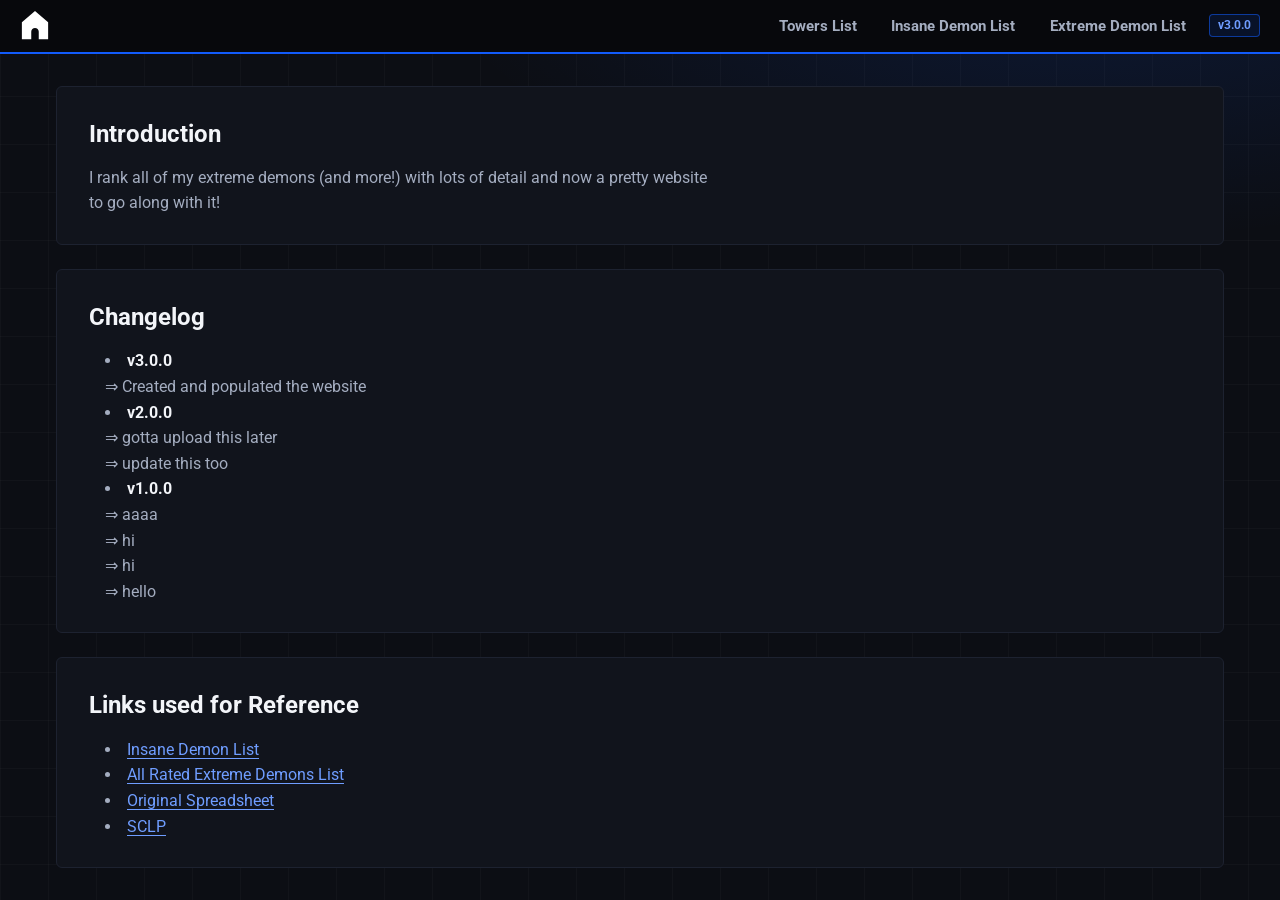
<file: index.html>
<!DOCTYPE html>
<html lang="en">

<head>
  <meta charset="UTF-8">
  <meta name="viewport" content="width=device-width, initial-scale=1.0">
  <title>lxnarmoon website</title>
  <link rel="icon" type="image/x-icon" href="media/favicon.ico">
  <link rel="stylesheet" href="css/styles.css">
  <link rel="preconnect" href="https://fonts.googleapis.com">
  <link href="https://fonts.googleapis.com/css2?family=Roboto:wght@400;700&display=swap" rel="stylesheet">
</head>

<body data-page="home">
  <nav class="nav-home" aria-label="Main Navigation">
    <a href="index.html" class="logo-link" aria-label="Go to homepage" aria-current="page">
      <svg class="nav-logo" width="36" height="36" viewBox="0 0 16 16" fill="none" xmlns="http://www.w3.org/2000/svg"
        aria-hidden="true" focusable="false">
        <path d="M1 6V15H6V11C6 9.89543 6.89543 9 8 9C9.10457 9 10 9.89543 10 11V15H15V6L8 0L1 6Z" fill="#FFFFFF" />
      </svg>
    </a>
    <div class="nav-links">
      <a href="pages/towers.html">Towers List</a>
      <a href="pages/idl.html">Insane Demon List</a>
      <a href="pages/edl.html">Extreme Demon List</a>
      <span class="version">v3.0.0</span>
    </div>
  </nav>

  <!-- Introduction -->
  <main class="container">
    <section class="card intro" aria-labelledby="intro-title">
      <h1 id="intro-title">Introduction</h1>
      <p>
        I rank all of my extreme demons (and more!) with lots of detail and now a pretty website to go along with it!
      </p>
    </section>

    <!-- Changelog -->
    <section class="card changelog" aria-labelledby="changelog-title">
      <h2 id="changelog-title">Changelog</h2>
      <ul class="changelog-list">
        <li><strong>v3.0.0</strong>
          <br> &#8658; Created and populated the website
        </li>
        <li><strong>v2.0.0</strong>
          <br> &#8658; gotta upload this later
          <br> &#8658; update this too
        </li>
        <li><strong>v1.0.0</strong>
          <br> &#8658; aaaa
          <br> &#8658; hi
          <br> &#8658; hi
          <br> &#8658; hello
        </li>
      </ul>
    </section>

    <!-- Credits I guess -->
    <section class="card links" aria-labelledby="links-title">
      <h2 id="links-title">Links used for Reference</h2>
      <ul>
        <li>
          <a href="https://insanedemonlist.com/" target="_blank" rel="noopener noreferrer">Insane Demon List</a>
        </li>
        <li>
          <a href="https://aredl.net/" target="_blank" rel="noopener noreferrer">All Rated Extreme Demons List</a>
        </li>
        <li>
          <a href="https://docs.google.com/spreadsheets/d/1A6FF5jxsWfk797fWy2L9ZEdDVQexvNcuungSELPgSRI/edit?usp=sharing"
            target="_blank" rel="noopener noreferrer">Original Spreadsheet</a>
        </li>
        <li>
          <a href="https://sclp.pro/?page=home"
            target="_blank" rel="noopener noreferrer">SCLP</a>
        </li>
      </ul>
    </section>
  </main>
</body>

</html>

<!-- Thank you for reading the source code I guess.
  If you see this message and have my Discord dm me the word "chopsticks." -->
</file>
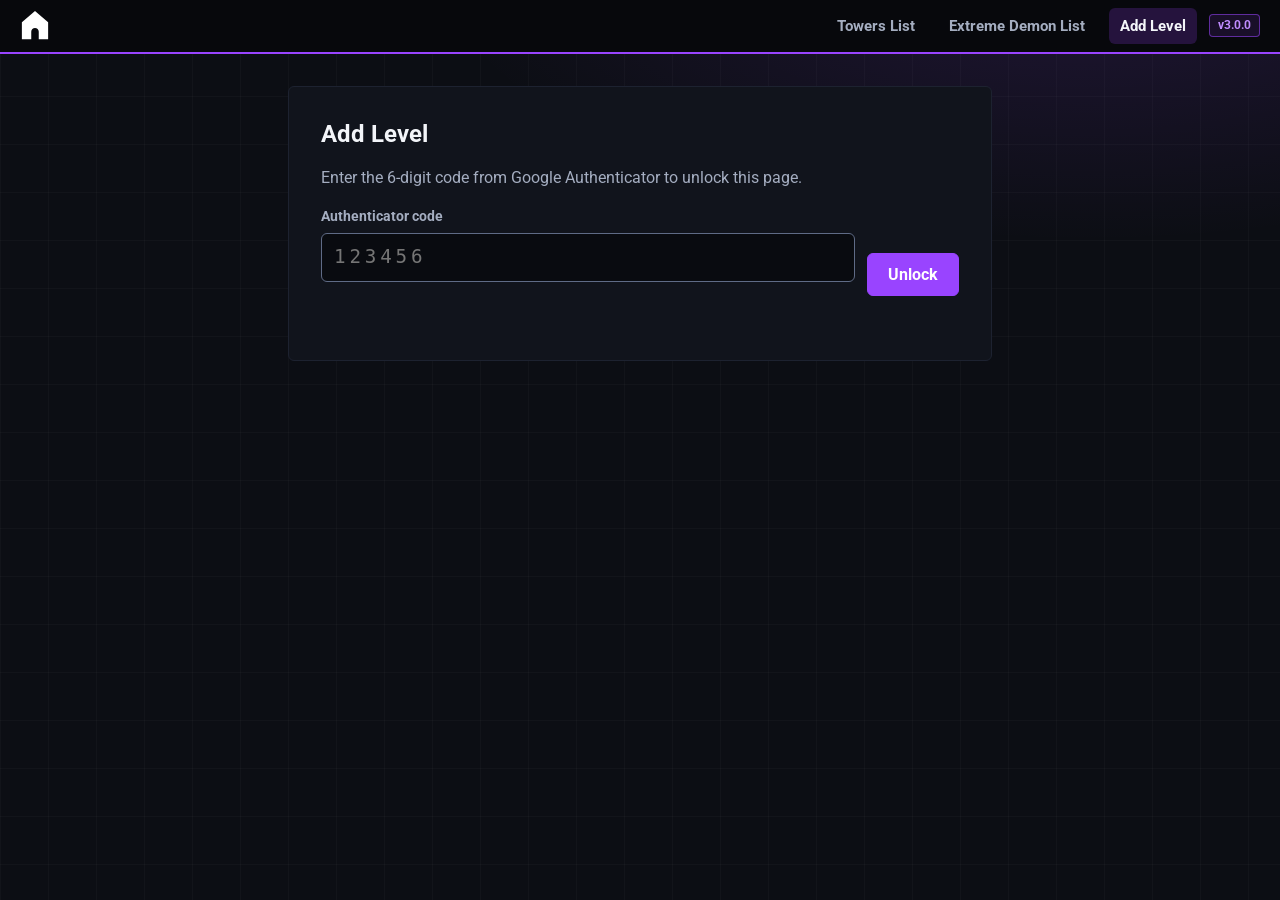
<file: pages/add-level.html>
<!DOCTYPE html>
<html lang="en">

<head>
  <meta charset="UTF-8">
  <meta name="viewport" content="width=device-width, initial-scale=1.0">
  <meta name="robots" content="noindex">
  <title>Add Level - lexy's Rankings</title>
  <link rel="icon" type="image/x-icon" href="../media/favicon.ico">
  <link rel="stylesheet" href="../css/styles.css">
  <link href="https://fonts.googleapis.com/css2?family=Roboto:wght@400;700&display=swap" rel="stylesheet">
</head>

<body data-page="add-level">
  <nav class="nav-edl" aria-label="Main Navigation">
    <a href="../index.html" class="logo-link" aria-label="Go to homepage">
      <svg class="nav-logo" width="36" height="36" viewBox="0 0 16 16" fill="none" xmlns="http://www.w3.org/2000/svg"
        aria-hidden="true" focusable="false">
        <path d="M1 6V15H6V11C6 9.89543 6.89543 9 8 9C9.10457 9 10 9.89543 10 11V15H15V6L8 0L1 6Z" fill="#FFFFFF" />
      </svg>
    </a>
    <div class="nav-links">
      <a href="towers.html">Towers List</a>
      <a href="edl.html">Extreme Demon List</a>
      <a href="add-level.html" aria-current="page">Add Level</a>
      <span class="version">v3.0.0</span>
    </div>
  </nav>

  <main class="container add-container">

    <!-- Shown only until WORKER_URL is filled in (see worker/README.md) -->
    <section class="card" id="setup-card" hidden aria-labelledby="setup-title">
      <h1 id="setup-title">Add Level isn't connected yet</h1>
      <p>
        Deploy the worker described in <code>worker/README.md</code>, then paste its address into
        <code>WORKER_URL</code> at the top of <code>script/add-level.js</code>.
      </p>
    </section>

    <!-- Step 1: unlock with an authenticator code -->
    <section class="card" id="lock-card" aria-labelledby="lock-title">
      <h1 id="lock-title">Add Level</h1>
      <p>Enter the 6-digit code from Google Authenticator to unlock this page.</p>
      <form id="unlock-form" class="unlock-form" novalidate>
        <div class="field">
          <label for="auth-code">Authenticator code</label>
          <input id="auth-code" type="text" inputmode="numeric" autocomplete="one-time-code" maxlength="7"
            placeholder="123456" aria-describedby="unlock-status" required>
        </div>
        <button class="button" type="submit" id="unlock-button">Unlock</button>
      </form>
      <p id="unlock-status" class="form-status" role="status"></p>
    </section>

    <!-- Step 2: the form -->
    <section class="card" id="add-card" hidden aria-labelledby="add-title">
      <div class="add-header">
        <div>
          <h1 id="add-title">Add Level</h1>
          <p>Adds a level to the Extreme Demon List.</p>
        </div>
        <button class="button button-quiet" type="button" id="lock-button">Lock</button>
      </div>

      <form id="level-form" novalidate>
        <fieldset>
          <legend>Level</legend>
          <div class="field" data-field="name">
            <label for="f-name">Level name <span class="req" aria-hidden="true">*</span></label>
            <input id="f-name" type="text" maxlength="100" autocomplete="off" required aria-describedby="e-name">
            <p class="field-error" id="e-name" hidden></p>
          </div>
          <div class="field" data-field="creator">
            <label for="f-creator">Creator <span class="req" aria-hidden="true">*</span></label>
            <input id="f-creator" type="text" maxlength="100" autocomplete="off" required aria-describedby="e-creator">
            <p class="field-error" id="e-creator" hidden></p>
          </div>
          <div class="field-grid">
            <div class="field" data-field="id">
              <label for="f-id">Level ID <span class="req" aria-hidden="true">*</span></label>
              <input id="f-id" type="text" inputmode="numeric" autocomplete="off" required aria-describedby="e-id">
              <p class="field-error" id="e-id" hidden></p>
            </div>
            <div class="field" data-field="diffRating">
              <label for="f-diffRating">Personal difficulty <span class="req" aria-hidden="true">*</span></label>
              <input id="f-diffRating" type="text" inputmode="decimal" autocomplete="off" placeholder="14.15" required
                aria-describedby="e-diffRating">
              <p class="field-error" id="e-diffRating" hidden></p>
            </div>
          </div>
          <div class="field" data-field="video">
            <label for="f-video">Video (YouTube link)</label>
            <input id="f-video" type="text" inputmode="url" autocomplete="off" placeholder="https://youtu.be/..."
              aria-describedby="e-video">
            <p class="field-error" id="e-video" hidden></p>
          </div>
          <div class="field" data-field="comments">
            <label for="f-comments">Comments</label>
            <textarea id="f-comments" rows="4" maxlength="2000" aria-describedby="e-comments"></textarea>
            <p class="field-error" id="e-comments" hidden></p>
          </div>
        </fieldset>

        <fieldset>
          <legend>Score</legend>
          <div class="field-grid field-grid-3">
            <div class="field" data-field="gameplay">
              <label for="f-gameplay">Gameplay <span class="req" aria-hidden="true">*</span></label>
              <input id="f-gameplay" type="text" inputmode="numeric" autocomplete="off" placeholder="0-100" required
                aria-describedby="e-gameplay">
              <p class="field-error" id="e-gameplay" hidden></p>
            </div>
            <div class="field" data-field="deco">
              <label for="f-deco">Deco <span class="req" aria-hidden="true">*</span></label>
              <input id="f-deco" type="text" inputmode="numeric" autocomplete="off" placeholder="0-100" required
                aria-describedby="e-deco">
              <p class="field-error" id="e-deco" hidden></p>
            </div>
            <div class="field" data-field="song">
              <label for="f-song">Song <span class="req" aria-hidden="true">*</span></label>
              <input id="f-song" type="text" inputmode="numeric" autocomplete="off" placeholder="0-100" required
                aria-describedby="e-song">
              <p class="field-error" id="e-song" hidden></p>
            </div>
          </div>
          <p class="field-hint" id="score-hint"></p>
          <output id="score-live" class="score-live" for="f-gameplay f-deco f-song"></output>
        </fieldset>

        <fieldset>
          <legend>Stats (optional)</legend>
          <div class="field-grid">
            <div class="field" data-field="attempts">
              <label for="f-attempts">Attempts</label>
              <input id="f-attempts" type="text" inputmode="numeric" autocomplete="off" aria-describedby="e-attempts">
              <p class="field-error" id="e-attempts" hidden></p>
            </div>
            <div class="field" data-field="worstFail">
              <label for="f-worstFail">Worst fail (%)</label>
              <input id="f-worstFail" type="text" inputmode="decimal" autocomplete="off" aria-describedby="e-worstFail">
              <p class="field-error" id="e-worstFail" hidden></p>
            </div>
          </div>
        </fieldset>

        <details class="advanced" id="file-details">
          <summary>File name</summary>
          <div class="field" data-field="file">
            <label for="f-file">Saved as data/<em>name</em>.json</label>
            <input id="f-file" type="text" maxlength="60" autocomplete="off" spellcheck="false"
              aria-describedby="e-file">
            <p class="field-hint">Filled in from the level name. Change it only if that name is already taken.</p>
            <p class="field-error" id="e-file" hidden></p>
          </div>
        </details>

        <details class="advanced" open>
          <summary>JSON preview</summary>
          <pre id="json-preview" class="json-preview" aria-label="JSON that will be saved"></pre>
        </details>

        <div class="form-actions">
          <button class="button" type="submit" id="submit-button">Add level</button>
          <button class="button button-quiet" type="button" id="preview-button">Preview announcement</button>
        </div>
        <p id="form-status" class="form-status" role="status"></p>
        <div id="announce-box" hidden>
          <p class="field-hint" id="announce-title">Discord message</p>
          <pre id="announce-preview" class="json-preview" aria-labelledby="announce-title"></pre>
        </div>
      </form>
    </section>
  </main>

  <script src="../script/script.js"></script>
  <script src="../script/add-level.js"></script>
</body>

</html>
</file>
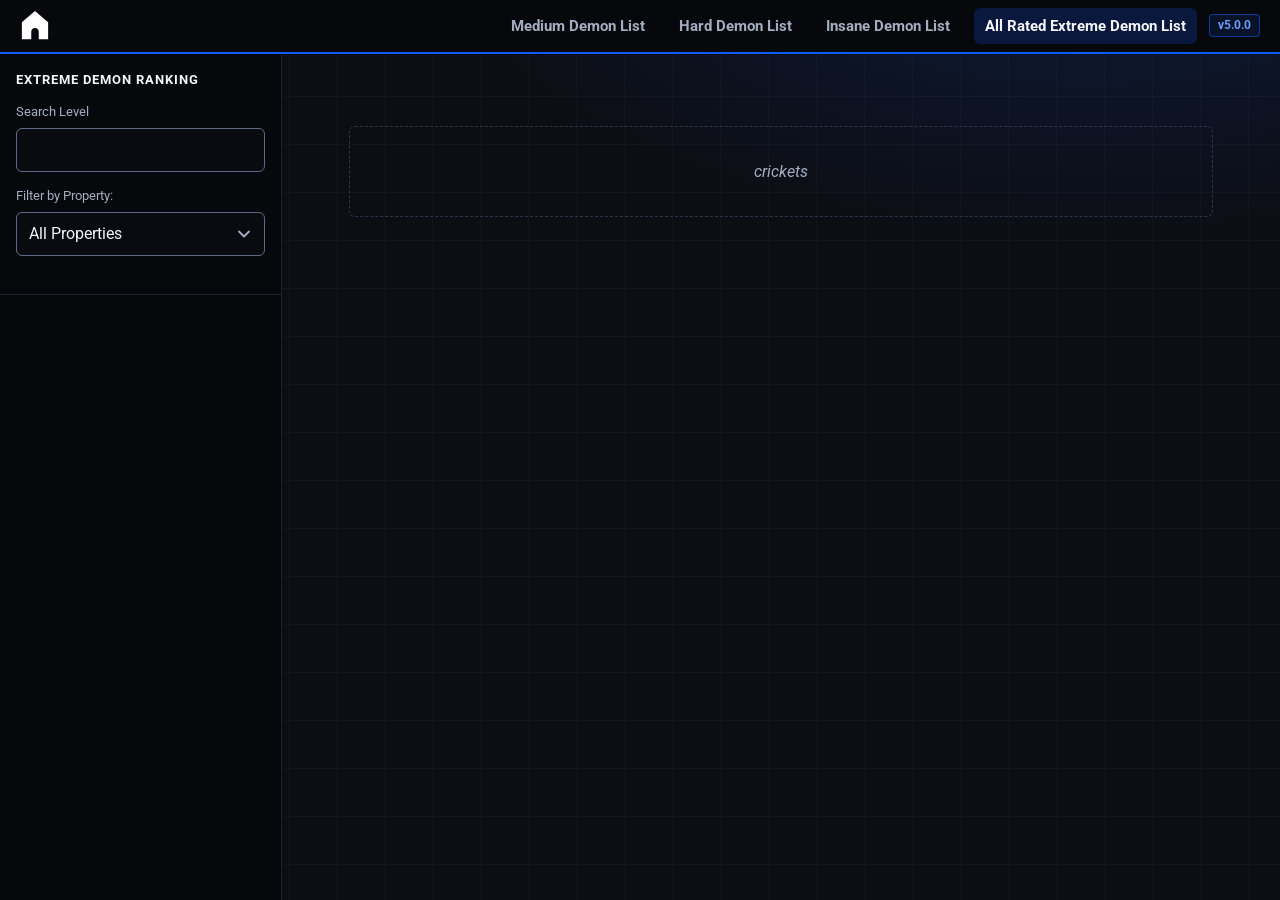
<file: pages/aredl.html>
<!DOCTYPE html>
<html lang="en">

<head>
  <meta charset="UTF-8">
  <meta name="viewport" content="width=device-width, initial-scale=1.0">
  <title>Extreme Demon Ranking - Chahnkeh's Rankings</title>
  <link rel="icon" type="image/x-icon" href="../media/favicon.ico">
  <link rel="stylesheet" href="../css/styles.css">
  <link href="https://fonts.googleapis.com/css2?family=Roboto:wght@400;700&display=swap" rel="stylesheet">
</head>

<body data-page="aredl">
  <nav class="nav-aredl" aria-label="Main Navigation">
    <a href="../index.html" class="logo-link" aria-label="Go to homepage">
      <svg class="nav-logo" width="36" height="36" viewBox="0 0 16 16" fill="none" xmlns="http://www.w3.org/2000/svg"
        aria-hidden="true" focusable="false">
        <path d="M1 6V15H6V11C6 9.89543 6.89543 9 8 9C9.10457 9 10 9.89543 10 11V15H15V6L8 0L1 6Z" fill="#FFFFFF" />
      </svg>
    </a>
    <div class="nav-links">
      <a href="mdl.html">Medium Demon List</a>
      <a href="hdl.html">Hard Demon List</a>
      <a href="idl.html">Insane Demon List</a>
      <a href="aredl.html" aria-current="page">All Rated Extreme Demon List</a>
      <span class="version">v5.0.0</span>
    </div>
  </nav>

  <main class="container layout-grid">
    <section class="list-section">
      <h1>Extreme Demon Ranking</h1>

      <div class="search-controls">
        <label for="level-search">Search Level</label>
        <input type="search" id="level-search" autocomplete="off">
      </div>

      <div class="filter-controls">
        <label for="status-filter">Filter by Property:</label>
        <select id="status-filter">
          <option value="All">All Properties</option>
          <option value="Promoted">Promoted</option>
          <option value="Demoted">Demoted</option>
          <option value="Benchmark">Benchmark</option>
          <option value="Technicality">Technicality</option>
          <option value="Not Demon">Not Demon</option>
          <option value="No">No</option>
        </select>
      </div>

      <p id="results-status" class="results-status" role="status"></p>

      <ul id="ranking-list" class="ranking-list">

      </ul>
    </section>

    <section class="preview-section" aria-live="polite">
      <div id="preview-content" class="preview-content">
        <p class="preview-empty"><em>crickets</em></p>
      </div>
    </section>
  </main>

  <script src="../script/script.js"></script>
</body>

</html>
</file>
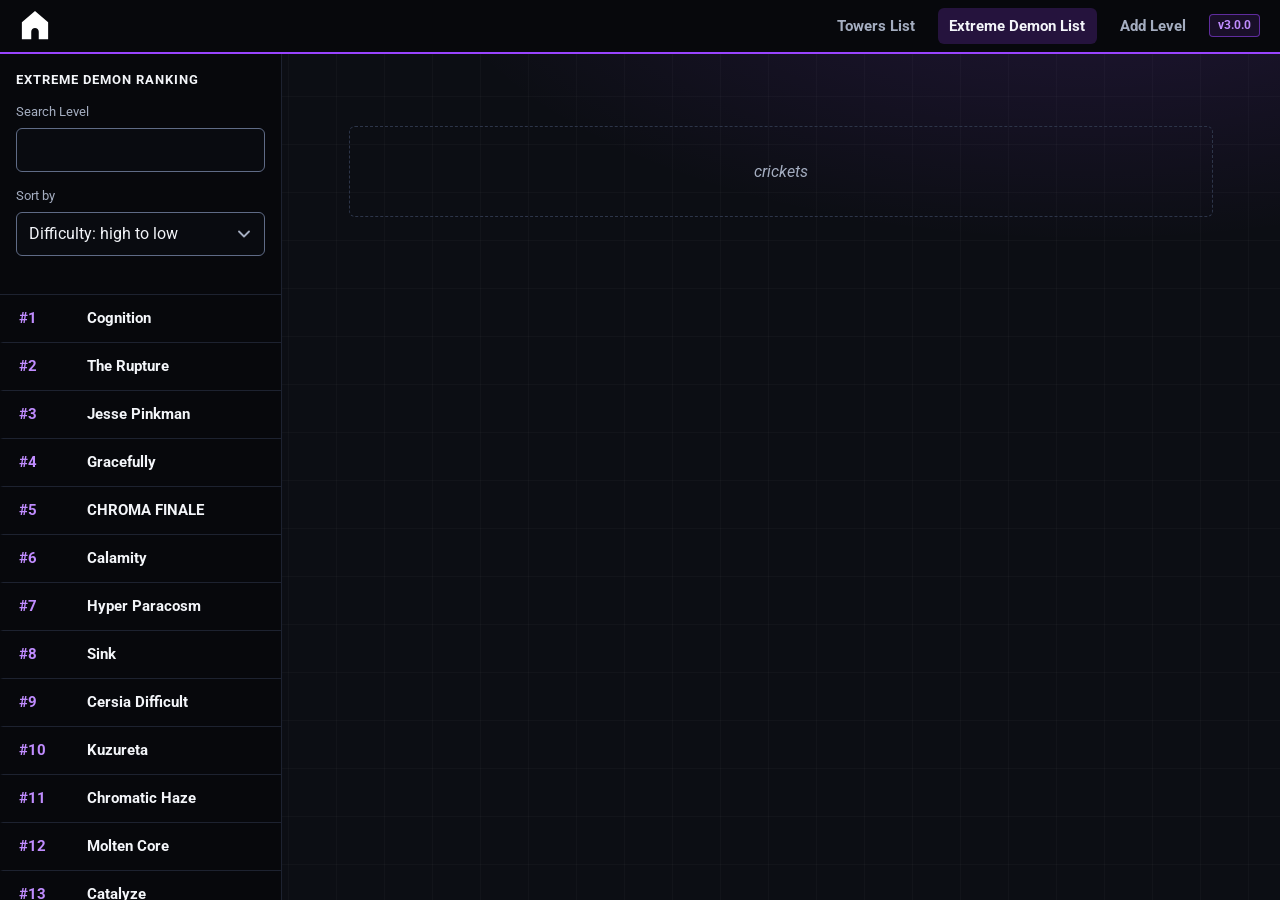
<file: pages/edl.html>
<!DOCTYPE html>
<html lang="en">

<head>
  <meta charset="UTF-8">
  <meta name="viewport" content="width=device-width, initial-scale=1.0">
  <title>Extreme Demon Ranking - lexy's Rankings</title>
  <link rel="icon" type="image/x-icon" href="../media/favicon.ico">
  <link rel="stylesheet" href="../css/styles.css">
  <link href="https://fonts.googleapis.com/css2?family=Roboto:wght@400;700&display=swap" rel="stylesheet">
</head>

<body data-page="edl">
  <nav class="nav-edl" aria-label="Main Navigation">
    <a href="../index.html" class="logo-link" aria-label="Go to homepage">
      <svg class="nav-logo" width="36" height="36" viewBox="0 0 16 16" fill="none" xmlns="http://www.w3.org/2000/svg"
        aria-hidden="true" focusable="false">
        <path d="M1 6V15H6V11C6 9.89543 6.89543 9 8 9C9.10457 9 10 9.89543 10 11V15H15V6L8 0L1 6Z" fill="#FFFFFF" />
      </svg>
    </a>
    <div class="nav-links">
      <a href="towers.html">Towers List</a>
      <a href="edl.html" aria-current="page">Extreme Demon List</a>
      <a href="add-level.html">Add Level</a>
      <span class="version">v3.0.0</span>
    </div>
  </nav>

  <main class="container layout-grid">
    <section class="list-section">
      <h1>Extreme Demon Ranking</h1>

      <div class="search-controls">
        <label for="level-search">Search Level</label>
        <input type="search" id="level-search" autocomplete="off">
      </div>

      <div class="sort-controls">
        <label for="sort-select">Sort by</label>
        <select id="sort-select">
          <option value="difficulty-desc" selected>Difficulty: high to low</option>
          <option value="difficulty-asc">Difficulty: low to high</option>
          <option value="score-desc">Score: high to low</option>
          <option value="score-asc">Score: low to high</option>
          <option value="attempts-desc">Attempts: high to low</option>
          <option value="attempts-asc">Attempts: low to high</option>
        </select>
      </div>

      <p id="results-status" class="results-status" role="status"></p>

      <ul id="ranking-list" class="ranking-list">

      </ul>
    </section>

    <section class="preview-section" aria-live="polite">
      <div id="preview-content" class="preview-content">
        <p class="preview-empty"><em>crickets</em></p>
      </div>
    </section>
  </main>

  <script src="../script/script.js"></script>
</body>

</html>
</file>
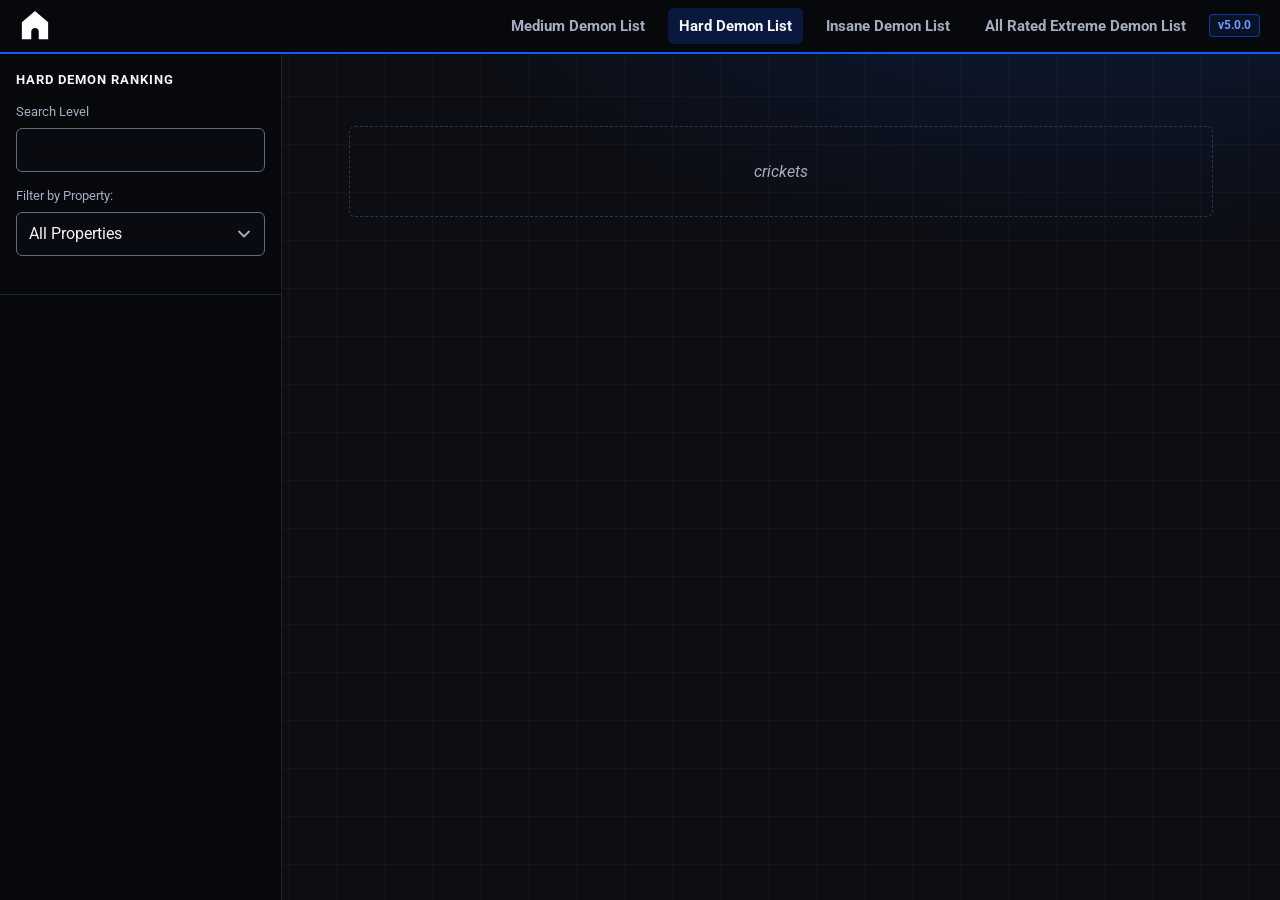
<file: pages/hdl.html>
<!DOCTYPE html>
<html lang="en">

<head>
  <meta charset="UTF-8">
  <meta name="viewport" content="width=device-width, initial-scale=1.0">
  <title>Hard Demon Ranking - Chahnkeh's Rankings</title>
  <link rel="icon" type="image/x-icon" href="../media/favicon.ico">
  <link rel="stylesheet" href="../css/styles.css">
  <link href="https://fonts.googleapis.com/css2?family=Roboto:wght@400;700&display=swap" rel="stylesheet">
</head>

<body data-page="hdl">
  <nav class="nav-hdl" aria-label="Main Navigation">
    <a href="../index.html" class="logo-link" aria-label="Go to homepage">
      <svg class="nav-logo" width="36" height="36" viewBox="0 0 16 16" fill="none" xmlns="http://www.w3.org/2000/svg"
        aria-hidden="true" focusable="false">
        <path d="M1 6V15H6V11C6 9.89543 6.89543 9 8 9C9.10457 9 10 9.89543 10 11V15H15V6L8 0L1 6Z" fill="#FFFFFF" />
      </svg>
    </a>
    <div class="nav-links">
      <a href="mdl.html">Medium Demon List</a>
      <a href="hdl.html" aria-current="page">Hard Demon List</a>
      <a href="idl.html">Insane Demon List</a>
      <a href="aredl.html">All Rated Extreme Demon List</a>
      <span class="version">v5.0.0</span>
    </div>
  </nav>

  <main class="container layout-grid">
    <section class="list-section">
      <h1>Hard Demon Ranking</h1>

      <div class="search-controls">
        <label for="level-search">Search Level</label>
        <input type="search" id="level-search" autocomplete="off">
      </div>

      <div class="filter-controls">
        <label for="status-filter">Filter by Property:</label>
        <select id="status-filter">
          <option value="All">All Properties</option>
          <option value="Promoted">Promoted</option>
          <option value="Benchmark">Benchmark</option>
          <option value="Technicality">Technicality</option>
          <option value="Not Demon">Not Demon</option>
          <option value="No">No</option>
        </select>
      </div>

      <p id="results-status" class="results-status" role="status"></p>

      <ul id="ranking-list" class="ranking-list">

      </ul>
    </section>

    <section class="preview-section" aria-live="polite">
      <div id="preview-content" class="preview-content">
        <p class="preview-empty"><em>crickets</em></p>
      </div>
    </section>
  </main>

  <script src="../script/script.js"></script>
</body>

</html>
</file>
<file: css/styles.css>
:root {
    --bg-deep: #07080c;
    --bg-panel: #0c0e14;
    --bg-raised: #11141c;
    --bg-field: #090b10;

    --line: #1d2230;
    --line-strong: #2d3549;
    --control-border: #5f6b86;
    --text: #f3f5f9;
    --text-dim: #a4adc0;

    --radius: 6px;
    --font-body: 'Roboto', system-ui, -apple-system, 'Segoe UI', sans-serif;
    --font-mono: ui-monospace, 'SF Mono', 'Cascadia Mono', Menlo, Consolas, monospace;

    --sidebar-w: clamp(240px, 22vw, 320px);

    --accent: #125bfb;
    --accent-text: #6f9dff;
    --accent-rgb: 18 91 251;

    color-scheme: dark;
}

body[data-page="home"] {
    --accent: #125bfb;
    --accent-text: #6f9dff;
    --accent-rgb: 18 91 251;
}

body[data-page="edl"],
body[data-page="add-level"] {
    --accent: #9944ff;
    --accent-text: #c08cff;
    --accent-rgb: 153 68 255;
}

body[data-page="mdl"] {
    --accent: #ff00ff;
    --accent-text: #ff7bff;
    --accent-rgb: 255 0 255;
}

* {
    box-sizing: border-box;
    margin: 0;
    padding: 0;
}

body {
    min-height: 100vh;
    display: flex;
    flex-direction: column;
    font-family: var(--font-body);
    line-height: 1.6;
    color: var(--text);
    background-color: var(--bg-panel);
    background-image:
        radial-gradient(60rem 28rem at 85% -8%, rgb(var(--accent-rgb) / 0.16), transparent 70%),
        linear-gradient(rgb(255 255 255 / 0.025) 1px, transparent 1px),
        linear-gradient(90deg, rgb(255 255 255 / 0.025) 1px, transparent 1px);
    background-size: auto, 48px 48px, 48px 48px;
    background-repeat: no-repeat, repeat, repeat;
}

button,
select,
input {
    font: inherit;
    color: inherit;
}

:focus-visible {
    outline: 2px solid var(--accent-text);
    outline-offset: 2px;
}

nav {
    flex: none;
    display: flex;
    flex-wrap: wrap;
    justify-content: space-between;
    align-items: center;
    gap: 0.5rem 1rem;
    padding: 0.5rem 1.25rem;
    background-color: var(--bg-deep);
    border-bottom: 2px solid var(--accent);
}

.nav-logo {
    display: block;
    width: 30px;
    height: 30px;
    transition: transform 0.25s ease-in-out;
}

.nav-logo:hover {
    transform: scale(1.15);
    color: #ffffffc4;
}

.logo-link {
    display: inline-block;
    border-radius: var(--radius);
    color: var(--text);
    transition: color 0.2s;
}

.logo-link:hover,
.logo-link:focus-visible {
    color: var(--accent-text);
}

.nav-links {
    display: flex;
    flex-wrap: wrap;
    align-items: center;
    gap: 0.25rem 0.75rem;
}

.nav-links a {
    padding: 0.35rem 0.7rem;
    border-radius: var(--radius);
    color: var(--text-dim);
    font-weight: 700;
    font-size: 0.95rem;
    text-decoration: none;
    transition: background-color 0.2s, color 0.2s;
}

.nav-links a:hover {
    color: var(--text);
    background-color: rgb(255 255 255 / 0.07);
}

.nav-links a[aria-current="page"] {
    color: var(--text);
    background-color: rgb(var(--accent-rgb) / 0.2);
}

.version {
    padding: 0.05rem 0.5rem;
    border: 1px solid rgb(var(--accent-rgb) / 0.55);
    border-radius: 4px;
    background-color: rgb(var(--accent-rgb) / 0.12);
    color: var(--accent-text);
    font-size: 0.75rem;
    font-weight: 700;
}

.container {
    width: 100%;
    max-width: 1200px;
    margin: 2rem auto;
    padding: 0 1rem;
    display: flex;
    flex-direction: column;
    gap: 1.5rem;
}

.card {
    padding: 1.75rem 2rem;
    background-color: var(--bg-raised);
    border: 1px solid var(--line);
    border-radius: var(--radius);
}

.card h1,
.card h2 {
    margin-bottom: 0.75rem;
    color: var(--text);
}

.card p {
    max-width: 70ch;
    color: var(--text-dim);
}

.changelog ul,
.links ul {
    margin-left: 1rem;
    list-style-position: inside;
    color: var(--text-dim);
}

.changelog strong {
    color: var(--text);
}

.links a {
    color: var(--accent-text);
    text-decoration: underline;
    text-underline-offset: 3px;
}

.links a:hover {
    text-decoration-thickness: 2px;
}

.layout-grid {
    flex: 1;
    width: 100%;
    max-width: none;
    margin: 0;
    padding: 0;
    display: grid;
    grid-template-columns: minmax(0, 1fr);
    gap: 0;
}

.list-section {
    min-width: 0;
    display: flex;
    flex-direction: column;
    background-color: var(--bg-deep);
    border-bottom: 1px solid var(--line);
}

.preview-section {
    position: relative;
    min-width: 0;
    padding: 1rem;
}

@media (min-width: 768px) {

    body[data-page="edl"],
    body[data-page="mdl"] {
        height: 100vh;
        height: 100dvh;
        min-height: 30rem;
    }

    .layout-grid {
        min-height: 0;
        grid-template-columns: var(--sidebar-w) minmax(0, 1fr);
        grid-template-rows: minmax(0, 1fr);
    }

    .list-section {
        min-height: 0;
        border-bottom: 0;
        border-right: 1px solid var(--line);
    }

    .preview-section {
        min-height: 0;
        overflow-y: auto;
        padding: clamp(1rem, 4vw, 2.5rem);
    }
}

.list-section h1 {
    padding: 1rem 1rem 0.5rem;
    font-size: 0.8rem;
    font-weight: 700;
    letter-spacing: 0.08em;
    text-transform: uppercase;
    color: var(--text);
}

.search-controls,
.filter-controls,
.sort-controls {
    display: flex;
    flex-direction: column;
    gap: 0.35rem;
    padding: 0.25rem 1rem 0.9rem;
}

.search-controls label,
.filter-controls label,
.sort-controls label {
    font-size: 0.8rem;
    color: var(--text-dim);
}

.search-controls+.filter-controls,
.search-controls+.sort-controls {
    padding-top: 0;
}

.search-controls input[type="search"] {
    width: 100%;
    min-height: 40px;
    padding: 0.5rem 0.75rem;
    background-color: var(--bg-field);
    border: 1px solid var(--control-border);
    border-radius: var(--radius);
}

.search-controls input[type="search"]:hover {
    border-color: rgb(var(--accent-rgb) / 0.7);
}

.filter-controls select,
.sort-controls select {
    width: 100%;
    min-height: 40px;
    padding: 0.5rem 2.25rem 0.5rem 0.75rem;
    background-color: var(--bg-field);
    border: 1px solid var(--control-border);
    border-radius: var(--radius);
    cursor: pointer;
    appearance: none;
    background-image: url("data:image/svg+xml,%3Csvg xmlns='http://www.w3.org/2000/svg' width='12' height='8' viewBox='0 0 12 8'%3E%3Cpath d='M1 1.5l5 5 5-5' fill='none' stroke='%23a4adc0' stroke-width='1.8' stroke-linecap='round' stroke-linejoin='round'/%3E%3C/svg%3E");
    background-repeat: no-repeat;
    background-position: right 0.85rem center;
}

.filter-controls select:hover,
.sort-controls select:hover {
    border-color: rgb(var(--accent-rgb) / 0.7);
}

.results-status {
    min-height: 1.5rem;
    padding: 0 1rem 0.5rem;
    font-size: 0.8rem;
    color: var(--text-dim);
}

.list-empty {
    padding: 1rem;
    font-size: 0.9rem;
    color: var(--text-dim);
}

.ranking-list {
    position: relative;
    list-style: none;
    max-height: min(50vh, 26rem);
    overflow-y: auto;
    border-top: 1px solid var(--line);
    scrollbar-width: thin;
    scrollbar-color: var(--line-strong) transparent;
}

@media (min-width: 768px) {
    .ranking-list {
        flex: 1;
        min-height: 0;
        max-height: none;
    }
}

.ranking-item {
    width: 100%;
    min-height: 48px;
    display: flex;
    align-items: center;
    gap: 0.75rem;
    padding: 0.6rem 1rem;
    background-color: transparent;
    border: 0;
    border-bottom: 1px solid var(--line);
    border-left: 3px solid transparent;
    text-align: left;
    cursor: pointer;
    transition: background-color 0.15s;
}

.ranking-item:hover {
    background-color: rgb(255 255 255 / 0.05);
}

.ranking-item[aria-current="true"] {
    background-color: rgb(var(--accent-rgb) / 0.18);
    border-left-color: var(--accent);
}

.ranking-item:focus-visible {
    outline-offset: -3px;
}

.rank-badge {
    flex: none;
    min-width: 3.5rem;
    font-size: 0.95rem;
    font-weight: 700;
    font-variant-numeric: tabular-nums;
    color: var(--accent-text);
}

.level-name {
    font-size: 0.95rem;
    font-weight: 700;
    overflow-wrap: anywhere;
}

.preview-card {
    max-width: 54rem;
    margin-inline: auto;
    background-color: rgb(13 15 21 / 0.92);
    border: 1px solid var(--line);
    border-radius: var(--radius);
    overflow: hidden;
}

.preview-header {
    padding: 1.25rem 1.5rem;
    border-bottom: 1px solid rgb(var(--accent-rgb) / 0.5);
}

.preview-title {
    font-size: clamp(1.5rem, 3vw, 2rem);
    font-weight: 700;
    line-height: 1.15;
    overflow-wrap: anywhere;
}

.preview-rank {
    margin-right: 0.5rem;
    color: var(--accent-text);
}

.preview-meta {
    margin-top: 0.35rem;
    color: var(--text-dim);
}

.preview-body {
    min-height: clamp(10rem, 32vh, 20rem);
    padding: 1.5rem;
}

.preview-label {
    margin-bottom: 0.5rem;
    font-size: 0.8rem;
    font-weight: 700;
    letter-spacing: 0.08em;
    text-transform: uppercase;
    color: var(--text-dim);
}

.preview-body p {
    max-width: 65ch;
    line-height: 1.7;
}

.preview-stats {
    display: grid;
    grid-template-columns: repeat(2, minmax(0, 1fr));
    border-top: 1px solid var(--line);
}

.stat {
    padding: 1rem 0.75rem;
    text-align: center;
}

.stat+.stat {
    border-left: 1px solid var(--line);
}

.stat dt {
    font-size: 0.75rem;
    font-weight: 700;
    letter-spacing: 0.1em;
    text-transform: uppercase;
    color: var(--text-dim);
}

.stat dd {
    font-family: var(--font-mono);
    font-size: clamp(1.4rem, 3vw, 2rem);
    font-weight: 700;
    line-height: 1.3;
    overflow-wrap: anywhere;
}

.stat-accent {
    color: var(--accent-text);
}

/* Personal difficulty: a pill filled with the rating's gradient color (set inline as --tier-bg) */
.difficulty-badge {
    display: inline-block;
    max-width: 100%;
    padding: 0.1em 0.6em;
    background-color: var(--tier-bg);
    border-radius: var(--radius);
    color: var(--tier-ink);
    font-size: clamp(1.05rem, 2.4vw, 1.5rem);
    line-height: 1.35;
    overflow-wrap: anywhere;
}

@media (forced-colors: active) {
    .difficulty-badge {
        border: 1px solid CanvasText;
    }
}

@media (max-width: 479px) {
    .preview-stats {
        grid-template-columns: minmax(0, 1fr);
    }

    .stat+.stat {
        border-left: 0;
        border-top: 1px solid var(--line);
    }
}

.preview-empty {
    max-width: 54rem;
    margin: 2rem auto;
    padding: 2rem 1.5rem;
    text-align: center;
    color: var(--text-dim);
    border: 1px dashed var(--line-strong);
    border-radius: var(--radius);
}

.sr-only {
    position: absolute;
    width: 1px;
    height: 1px;
    margin: -1px;
    padding: 0;
    overflow: hidden;
    clip-path: inset(50%);
    white-space: nowrap;
    border: 0;
}

@media (forced-colors: active) {
    .ranking-item[aria-current="true"] {
        border-left-color: Highlight;
    }
}

@media (prefers-reduced-motion: reduce) {

    *,
    *::before,
    *::after {
        transition: none !important;
        scroll-behavior: auto !important;
    }
}

/* ==========================================================
   Video, overall score, stats grid, comments
   ========================================================== */

/* ---------- Video ---------- */

.preview-video {
    background-color: #000;
    border-bottom: 1px solid var(--line);
}

.video-frame {
    position: relative;
    width: 100%;
    aspect-ratio: 16 / 9;
}

.video-frame iframe {
    position: absolute;
    inset: 0;
    width: 100%;
    height: 100%;
    border: 0;
}

/* ---------- Overall score ---------- */

.preview-score {
    display: grid;
    grid-template-columns: auto minmax(0, 1fr);
    align-items: center;
    gap: 1rem 2rem;
    padding: 1.25rem 1.5rem;
    border-top: 1px solid var(--line);
}

.score-overall {
    display: flex;
    align-items: center;
    gap: 1rem;
}

.score-grade {
    display: grid;
    place-items: center;
    min-width: 3.75rem;
    height: 3.75rem;
    padding: 0 0.6rem;
    background-color: rgb(var(--accent-rgb) / 0.14);
    border: 2px solid var(--accent);
    border-radius: var(--radius);
    color: var(--accent-text);
    font-family: var(--font-mono);
    font-size: 1.7rem;
    font-weight: 700;
    line-height: 1;
}

.score-overall .preview-label {
    margin-bottom: 0.1rem;
}

.score-number {
    font-family: var(--font-mono);
    font-size: clamp(1.6rem, 3vw, 2.2rem);
    font-weight: 700;
    line-height: 1.1;
    color: var(--text);
}

.score-max {
    margin-left: 0.15rem;
    font-size: 0.9rem;
    font-weight: 400;
    color: var(--text-dim);
}

.score-breakdown {
    display: grid;
    grid-template-columns: repeat(3, minmax(0, 1fr));
    gap: 0.5rem;
}

.score-part {
    padding: 0.5rem 0.75rem;
    background-color: var(--bg-field);
    border: 1px solid var(--line);
    border-radius: var(--radius);
}

.score-part dt {
    font-size: 0.8rem;
    font-weight: 700;
    color: var(--text-dim);
}

.score-weight {
    margin-left: 0.2rem;
    font-weight: 400;
}

.score-part dd {
    font-family: var(--font-mono);
    font-size: 1.25rem;
    font-weight: 700;
}

@media (max-width: 639px) {
    .preview-score {
        grid-template-columns: minmax(0, 1fr);
    }
}

@media (max-width: 479px) {
    .score-breakdown {
        grid-template-columns: minmax(0, 1fr);
    }
}

/* ---------- Stats grid (handles 2 or 4 stats) ---------- */

.preview-stats {
    grid-template-columns: repeat(2, minmax(0, 1fr));
    gap: 1px;
    background-color: var(--line);
}

.stat,
.stat+.stat {
    background-color: var(--bg-panel);
    border: 0;
}

/* an odd stat out fills the whole last row */
.stat:last-child:nth-child(odd) {
    grid-column: 1 / -1;
}

@media (max-width: 479px) {
    .preview-stats {
        grid-template-columns: minmax(0, 1fr);
    }
}

/* ---------- Comments (compact, sits under the header) ---------- */

.preview-comments {
    padding: 0.85rem 1.5rem 1rem;
    border-bottom: 1px solid var(--line);
}

.preview-comments .preview-label {
    margin-bottom: 0.25rem;
}

.preview-comments p {
    max-width: 65ch;
    line-height: 1.6;
    overflow-wrap: anywhere;
}

/* ==========================================================
   Add Level page
   ========================================================== */

.add-container {
    max-width: 46rem;
}

.add-container code {
    padding: 0.05rem 0.35rem;
    background-color: var(--bg-field);
    border: 1px solid var(--line);
    border-radius: 4px;
    font-family: var(--font-mono);
    font-size: 0.9em;
}

.add-header {
    display: flex;
    flex-wrap: wrap;
    align-items: flex-start;
    justify-content: space-between;
    gap: 0.75rem;
    margin-bottom: 1rem;
}

.add-header h1 {
    margin-bottom: 0.25rem;
}

.unlock-form {
    display: flex;
    flex-wrap: wrap;
    align-items: flex-end;
    gap: 0.75rem;
    margin-top: 1rem;
}

.unlock-form .field {
    flex: 1 1 12rem;
}

.unlock-form input {
    font-family: var(--font-mono);
    font-size: 1.2rem;
    letter-spacing: 0.2em;
}

#level-form fieldset {
    margin-bottom: 1.25rem;
    padding: 1rem 1.1rem 0.5rem;
    border: 1px solid var(--line);
    border-radius: var(--radius);
}

#level-form legend {
    padding: 0 0.4rem;
    font-size: 0.8rem;
    font-weight: 700;
    letter-spacing: 0.08em;
    text-transform: uppercase;
    color: var(--text-dim);
}

.field {
    display: flex;
    flex-direction: column;
    gap: 0.3rem;
    margin-bottom: 0.9rem;
}

.field label {
    font-size: 0.85rem;
    font-weight: 700;
    color: var(--text-dim);
}

.req {
    color: var(--accent-text);
}

.field input,
.field textarea {
    width: 100%;
    min-height: 40px;
    padding: 0.5rem 0.75rem;
    background-color: var(--bg-field);
    border: 1px solid var(--control-border);
    border-radius: var(--radius);
}

.field textarea {
    resize: vertical;
    line-height: 1.5;
}

.field input:hover,
.field textarea:hover {
    border-color: rgb(var(--accent-rgb) / 0.7);
}

.field [aria-invalid="true"] {
    border-color: #ef4444;
}

.field-grid {
    display: grid;
    grid-template-columns: repeat(2, minmax(0, 1fr));
    gap: 0 1rem;
}

.field-grid-3 {
    grid-template-columns: repeat(3, minmax(0, 1fr));
}

@media (max-width: 479px) {

    .field-grid,
    .field-grid-3 {
        grid-template-columns: minmax(0, 1fr);
    }
}

.field-hint,
.field-error {
    font-size: 0.8rem;
    line-height: 1.4;
}

.field-hint {
    margin-bottom: 0.75rem;
    color: var(--text-dim);
}

.field-error {
    color: #ff8a8a;
}

.score-live {
    display: block;
    margin-bottom: 0.9rem;
    font-family: var(--font-mono);
    font-weight: 700;
    color: var(--accent-text);
}

.advanced {
    margin-bottom: 1.25rem;
    padding: 0.7rem 1.1rem;
    border: 1px solid var(--line);
    border-radius: var(--radius);
}

.advanced summary {
    cursor: pointer;
    font-size: 0.8rem;
    font-weight: 700;
    letter-spacing: 0.08em;
    text-transform: uppercase;
    color: var(--text-dim);
}

.advanced[open] summary {
    margin-bottom: 0.75rem;
}

.json-preview {
    max-height: 18rem;
    overflow: auto;
    padding: 0.75rem 1rem;
    background-color: var(--bg-field);
    border: 1px solid var(--line);
    border-radius: var(--radius);
    font-family: var(--font-mono);
    font-size: 0.85rem;
    line-height: 1.5;
    white-space: pre-wrap;
    overflow-wrap: anywhere;
}

.button {
    min-height: 40px;
    padding: 0.5rem 1.25rem;
    background-color: var(--accent);
    border: 1px solid var(--accent);
    border-radius: var(--radius);
    color: #fff;
    font-weight: 700;
    cursor: pointer;
    transition: filter 0.15s;
}

.button:hover {
    filter: brightness(1.12);
}

.button:disabled {
    opacity: 0.55;
    cursor: wait;
}

.button-quiet {
    background-color: transparent;
    border-color: var(--control-border);
    color: var(--text-dim);
}

.form-status {
    min-height: 1.5rem;
    margin-top: 0.75rem;
    font-size: 0.9rem;
    color: var(--text-dim);
}

.form-status[data-state="error"] {
    color: #ff8a8a;
}

.form-status[data-state="success"] {
    color: #3ddc84;
}

.form-status a {
    color: var(--accent-text);
}

[hidden] {
    display: none !important;
}
</file>
